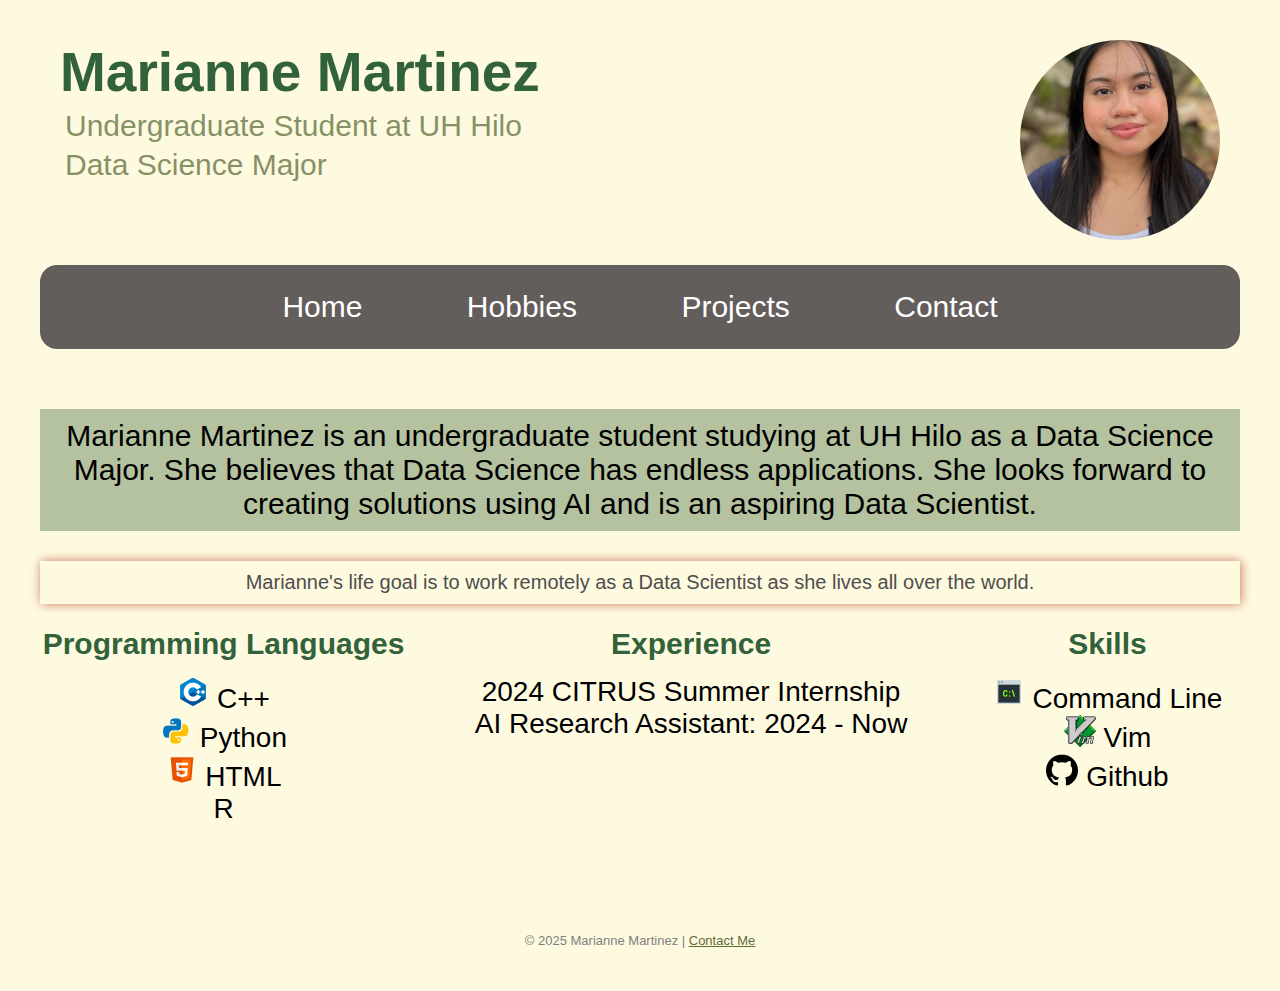
<file: index.html>
<!--
Name: Marianne Martinez
Date: 02/14/2025
-->
<!DOCTYPE html>
<html lang="en">
<head>
    <meta charset="UTF-8">
    <meta name="viewport" content="width=device-width, initial-scale=1">
    <link rel="stylesheet" href="css/styles.css">

    <link rel="icon" type="image/x-icon" href="/images/cat.svg">

    <title>Home Page</title>
</head>

<body>
    <header>
        <h1><img src="images/mari.jpg" alt="Marianne Martinez" class="header-img">Marianne Martinez</h1>

        <p>Undergraduate Student at UH Hilo</p>
        <p>Data Science Major</p>
    </header>

    <nav>
        <ul>
            <li><a href="index.html">Home</a></li>
            <li><a href="hobbies.html">Hobbies</a></li>
            <li><a href="projects.html">Projects</a></li>
            <li><a href="contact.html">Contact</a></li>
        </ul>
    </nav>
    <main>
        <div class="mobile">
            <p class="green-highlight">This website showcases <strong>Marianne Martinez’s education, work experience, and current projects</strong>.</p>

            <p> Marianne Martinez is an undergraduate student studying at UH Hilo as a Data Science Major. She believes that Data Science has endless applications. She looks forward to creating solutions using AI and is an aspiring Data Scientist. </p>
            <br>
            <h3>Programming Languages</h3>
            <ul class="simple-style-list">
                <li>C++</li>
                <li>Python</li>
                <li>HTML</li>
            </ul>

            <br>


            <h3>Experience</h3>
            <ul class="simple-style-list">
                <li>2024 CITRUS Summer Internship</li>
                <li>AI Research Assistant: 2024 - Now</li>
            </ul>

            <br>

            <h3>Skills</h3>
            <ul class="simple-style-list">
                <li>Command Line</li>
                <li>Vim</li>
            </ul>
        </div>

        <div class="tablet-desktop">
            <section>
                <p class="green-highlight"> Marianne Martinez is an undergraduate student studying at UH Hilo as a Data Science Major. She believes that Data Science has endless applications. She looks forward to creating solutions using AI and is an aspiring Data Scientist. </p>
            </section>

            <aside>
                Marianne's life goal is to work remotely as a Data Scientist as she lives all over the world.
            </aside>

            <br>
            <article class="grid">
                <section>
                    <h3>Programming Languages</h3>
                    <ul class="simple-style-list">
                        <li><img src="images/icons8-c++-color-32.png" alt="c++ icon"> C++</li>
                        <li><img src="images/icons8-python-color-32.png" alt="python icon"> Python</li>
                        <li><img src="images/icons8-html-5-color-32.png" alt="html 5 icon"> HTML</li>
                        <li> R</li>
                    </ul>
                </section>

                <section>
                    <h3>Experience</h3>
                    <ul class="simple-style-list">
                        <li>2024 CITRUS Summer Internship</li>
                        <li>AI Research Assistant: 2024 - Now</li>
                    </ul>
                </section>

                <section>
                    <h3>Skills</h3>
                    <ul class="simple-style-list">
                        <li><img src="images/command-line.svg" width="32" height="32" alt="command line icon"> Command Line</li>
                        <li><img src="images/vim.svg" width="32" height="32" alt="vim icon"> Vim</li>
                        <li><img src="images/github.svg" alt="github icon"> Github</li>
                    </ul>
                </section>

            </article>


        </div>
    </main>
    <footer>
        <p>&copy; 2025 Marianne Martinez | <a href="mailto:marianne.martinezk@gmail.com">Contact Me</a></p>
    </footer>

</body>
</html>
</file>
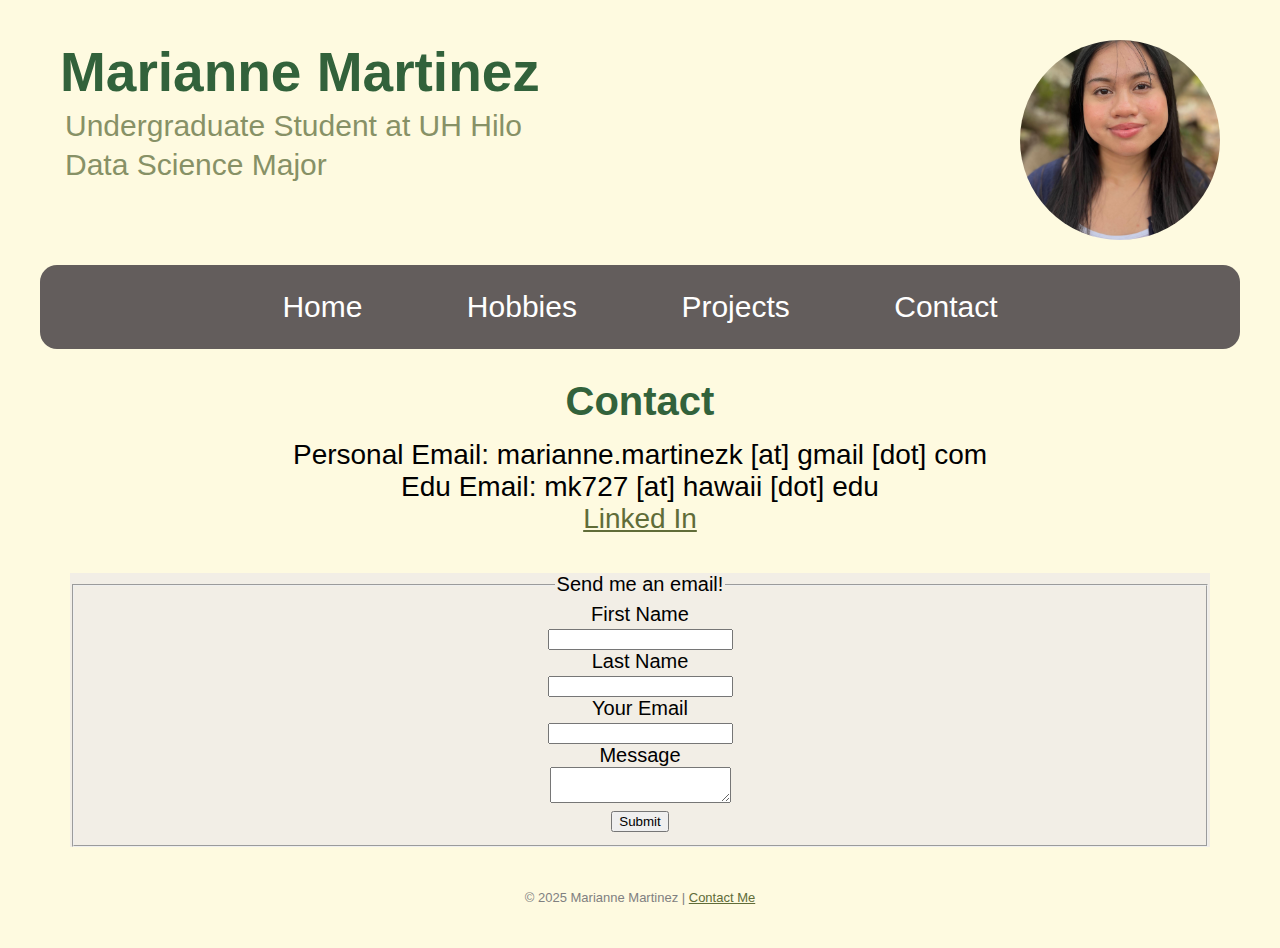
<file: contact.html>
<!DOCTYPE html>
<html lang="en">
  <head>
    <meta charset="UTF-8">
    <meta name="viewport" content="width=device-width, initial-scale=1">
    <link rel="stylesheet" href="css/styles.css">
    <link rel="icon" type="image/x-icon" href="/images/cat.svg">
    <title>Contact</title>
  </head>

  <body>
    <header>
      <h1><img src="images/mari.jpg" alt="Marianne Martinez" class="header-img">Marianne Martinez</h1>

      <p>Undergraduate Student at UH Hilo</p>
      <p>Data Science Major</p>
    </header>

    <nav>
      <ul>
        <li><a href="index.html">Home</a></li>
        <li><a href="hobbies.html">Hobbies</a></li>
        <li><a href="projects.html">Projects</a></li>
        <li><a href="contact.html">Contact</a></li>
      </ul>
    </nav>
    <main>
      <h2>Contact</h2>
      <ul class="simple-style-list">
        <li>Personal Email: marianne.martinezk [at] gmail [dot] com</li>
        <li>Edu Email: mk727 [at] hawaii [dot] edu</li>
        <li><a href="https://www.linkedin.com/in/marianne-martinez-823bab346/">Linked In</a></li>
      </ul>

      <br>

      <div id="email-form">
        <form action="mailto:mk727@hawaii.edu" method="post">
          <fieldset>
            <legend>Send me an email!</legend>
            <label for="fName">First Name</label>

            <br>
            <input type="text" name="fName" id="fName" required>
            <br>

            <label for="lName">Last Name</label>
            <br>
            <input type="text" name="lName" id="lName" required>
            <br>

            <label for="email">Your Email</label>
            <br>
            <input type="email" name="email" id="email" required>
            <br>

            <label for="message">Message</label>

            <br>
            <textarea name="message" id="message" required></textarea>
            <br>
            <input type="submit" id="submit" value="Submit" class="button">

          </fieldset>
        </form>

      </div>


    </main>
    <footer>
      <p>&copy; 2025 Marianne Martinez | <a href="mailto:marianne.martinezk@gmail.com">Contact Me</a></p>
    </footer>
  </body>
</html>
</file>
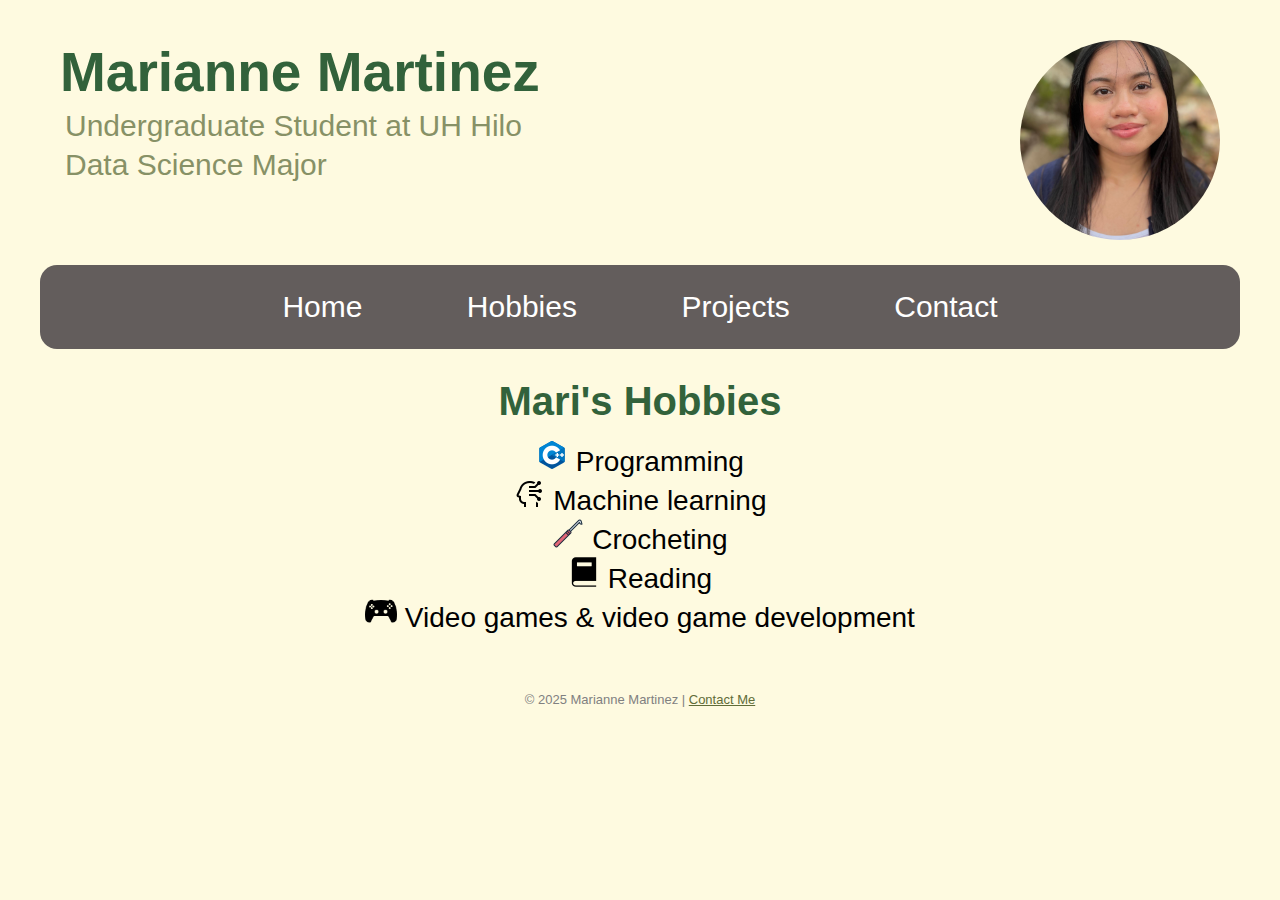
<file: hobbies.html>
<!DOCTYPE html>
<html lang="en">
<head>
    <meta charset="UTF-8">
    <meta name="viewport" content="width=device-width, initial-scale=1">
    <link rel="stylesheet" href="css/styles.css">
    <link rel="icon" type="image/x-icon" href="/images/cat.svg">
    <title>Hobbies</title>
</head>

<body>
    <header>
        <h1><img src="images/mari.jpg" alt="Marianne Martinez" class="header-img">Marianne Martinez</h1>

        <p>Undergraduate Student at UH Hilo</p>
        <p>Data Science Major</p>
    </header>


    <nav>
        <ul>
            <li><a href="index.html">Home</a></li>
            <li><a href="hobbies.html">Hobbies</a></li>
            <li><a href="projects.html">Projects</a></li>
            <li><a href="contact.html">Contact</a></li>
        </ul>
    </nav>
    <main>
        <h2>Mari's Hobbies</h2>
        <ul class="simple-style-list">
            <li><img src="images/icons8-c++-color-32.png"> Programming</li>
            <li><img src="images/icons8-machine-learning-32.png"> Machine learning</li>
            <li><img src="images/icons8-crochet-32.png"> Crocheting</li>
            <li><img src="images/icons8-book-32.png"> Reading</li>
            <li><img src="images/icons8-controller-50.png" width="32" height="32"> Video games & video game development</li>
        </ul>

    </main>
    <footer>
        <p>&copy; 2025 Marianne Martinez | <a href="mailto:marianne.martinezk@gmail.com">Contact Me</a></p>
    </footer>
</body>
</html>
</file>
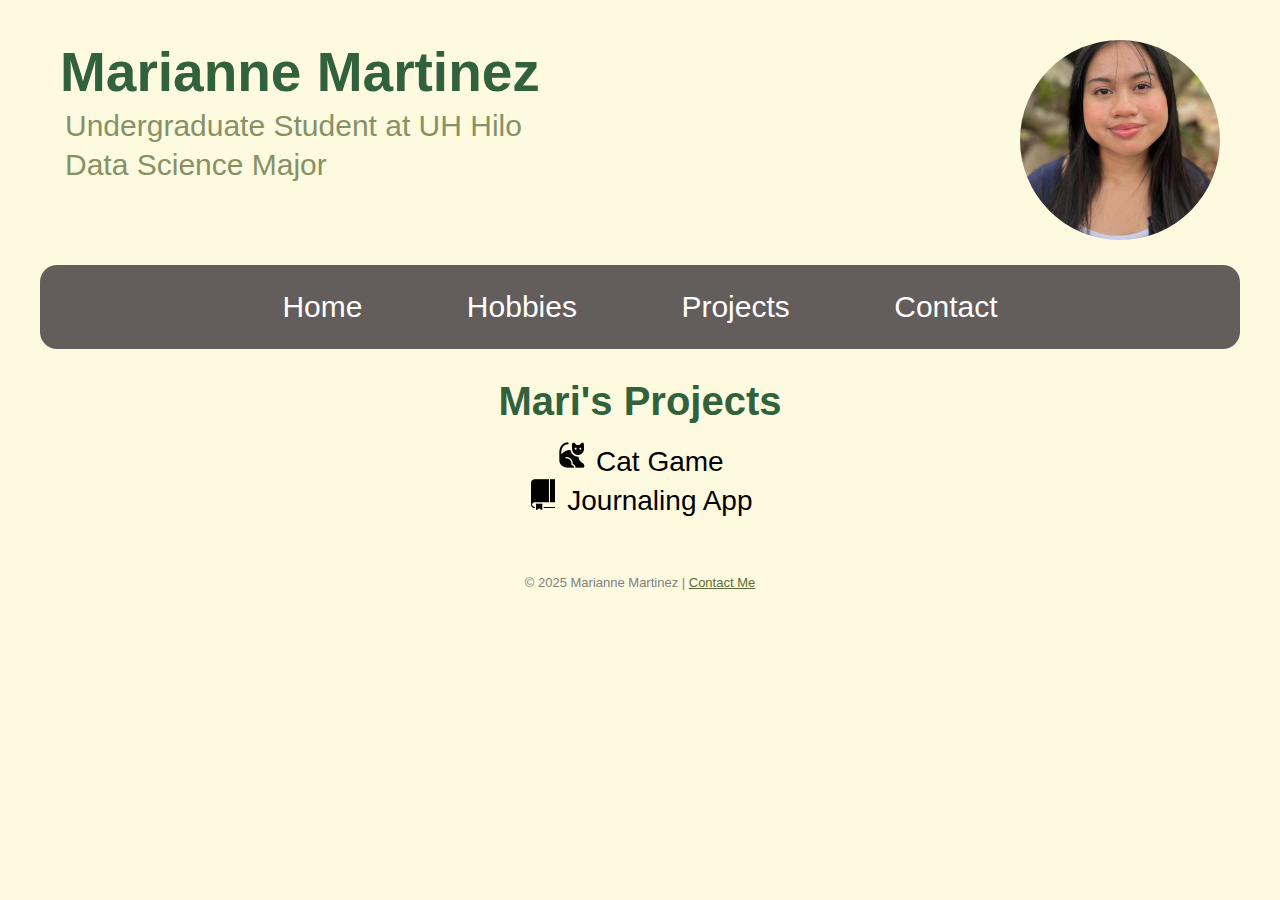
<file: projects.html>
<!DOCTYPE html>
<html lang="en">
  <head>
    <meta charset="UTF-8">
    <meta name="viewport" content="width=device-width, initial-scale=1">
    <link rel="stylesheet" href="css/styles.css">
    <link rel="icon" type="image/x-icon" href="/images/cat.svg">
    <title>Projects</title>
  </head>

  <body>
    <header>
      <h1><img src="images/mari.jpg" alt="Marianne Martinez" class="header-img">Marianne Martinez</h1>

      <p>Undergraduate Student at UH Hilo</p>
      <p>Data Science Major</p>
    </header>

    <nav>
      <ul>
        <li><a href="index.html">Home</a></li>
        <li><a href="hobbies.html">Hobbies</a></li>
        <li><a href="projects.html">Projects</a></li>
        <li><a href="contact.html">Contact</a></li>
      </ul>
    </nav>
    <main>
        <h2>Mari's Projects</h2>
        <ul class="simple-style-list">
          <li><img src="images/icons8-cat-32.png" alt="cat icon"> Cat Game</li>
          <li><img src="images/icons8-journal-50.png" width="32" height="32" alt="journal icon"> Journaling App</li>
        </ul>

    </main>
    <footer>
      <p>&copy; 2025 Marianne Martinez | <a href="mailto:marianne.martinezk@gmail.com">Contact Me</a></p>
    </footer>
  </body>
</html>
</file>
<file: css/styles.css>
/*
CSS Reset
 */


body, header, nav, main, footer, img, h1, h2, h3, ul, li, section, article, aside{
    margin: 0;
    padding: 0;
    border: 0;
}
body, header, nav, main, footer, img, h1, h2, h3 {
    font-family: 'Trebuchet MS', sans-serif;
}

body {
    padding: 0;
}
/*
Headings
 */


header p {
    margin: 5px;
    text-align: left;
    font-size: 25px;
    color:#879166;
}


h1 {
    text-align: left;
}


h1, h2, h3, h4, h5, h6 {
    color: #32623b;
}

body, nav, header, main, footer {
    margin: 20px;
}

body {
    background-color: #fefae0;
    /*font-size: 25px;*/
    text-align: left;
}

b {
    color: #dda15e;
}

body a {
    color: #606c38;
}

main {
    text-align: center;
}



/*
main h2 {
    text-align: center;
    font-size: 50px;
    padding-top: 50px;
}

.hobby-list {
    padding: 20px;
    font-size: 30px;
    list-style-type: circle;
    list-style: inside;
    text-align: center;
}
*/

nav {
    text-decoration: none;
    padding-top: 50px;
}

nav ul {
    display: block;
    background-color: #635d5c;
    border-radius: 17px;
}




nav li a {
    text-decoration: none;
    font-size: 25px;
    color: white;
}

nav li a:hover {
    color: #bfbca6;
}

footer {
    font-size: small;
    text-align: center;
    color: grey;
}

.green-highlight {
    display: block;
    padding: 10px;
    background-color: #b4c29f;
}

#email-form {
    background-color: #f2eee6;
    margin: auto 40px;
}

/*
Style rules for mobile viewport
 */
header {
    /*position: -webkit-sticky; Causes an error, commented out*/
    padding: 10px;
    position: sticky;
    top: 0;
    background-color: #fefae0;
    height: 110px;
}

header h1 {
    font-size: 30px;

}
header p {
    font-size: 19px;
}

.header-img {
    float: right;
    border-radius: 50%;
    width: 170px;
    height: 170px;
    object-fit: cover;
}

nav li {
    list-style-type: none;
    padding: 7px 30px;
    text-align: center;
    border-bottom: 1px solid #fff;
}

nav li:last-child {
    border-bottom: none;
}


main {
    padding-top: 10px;
    font-size: 20px;
}

main h2 {
     font-size: 30px;
 }

aside {
    display: block;
    padding: 10px;
    box-shadow: #c97961 1px 0 10px;
    color: #4f4d4d;
}

.simple-style-list {
    padding: 15px;
    font-size: 20px;
    list-style-type: none;
    text-align: center;
}


/*
Show mobile class, hide tablet-desktop class
 */
.mobile {
    display: block;
}

.tablet-desktop {
    display: none;
}

/*
Media Query for Tablet Viewport
 */

@media screen and (min-width: 630px) {
    .grid {
        text-align: center;
        display: grid;
        grid-template-columns: auto auto;
        grid-gap: 20px;
        padding-bottom: 50px;
    }


    header {
        /*position: -webkit-sticky; Causes an error, commented out*/
        position: static;
        padding: 10px;
        height: 105px;
    }

    header h1 {
       font-size: 40px;
    }

    header p {
        font-size: 25px;
    }

    .header-img {
        float: right;
        border-radius: 50%;
        width: 170px;
        height: 170px;
        object-fit: cover;
    }

    main {
        padding-top: 10px;
    }

    main p {
        font-size: 20px;
    }

    nav {
        text-align: center;
    }
    nav li {
        display: inline-block;
        list-style-type: none;
        padding: 15px 30px;
        border-bottom: none;
    }

    main h2 {
        font-size: 30px;
    }

    main h3 {
        font-size: 25px;
    }

    .simple-style-list {
        padding: 15px;
        font-size: 25px;
    }


    /* Show tablet-desktop class, hide mobile class*/
    .mobile {
        display: none;
    }

    .tablet-desktop {
        display: block;
    }


    footer {
        clear: left;
        padding: 100px;
    }

    #email-form {
        display: block;
        background-color: #f2eee6;
        margin: auto 30px;
    }
}

@media screen and (min-width: 1000px) {
    .grid {
        text-align: center;
        display: grid;
        grid-template-columns: auto auto auto;
        grid-gap: 50px;
        padding-bottom: 50px;
    }

    header {
        /*position: -webkit-sticky; Causes an error, commented out*/
        position: static;
        padding: 20px;
        height: 135px;
    }

    header h1 {
        font-size: 55px;
    }

    header p {
        font-size: 30px;
    }

    .header-img {
        float: right;
        border-radius: 50%;
        width: 200px;
        height: 200px;
        object-fit: cover;
    }

    main {
        padding-top: 10px;
    }

    main h3 {
        font-size: 30px;
    }

    main p {
        font-size: 30px;
    }

    nav {
        text-align: center;
    }
    nav li {
        display: inline-block;
        list-style-type: none;
        padding: 25px 50px;
        border-bottom: none;
    }

    nav li a {
       font-size: 30px;
    }

    main h2 {
        font-size: 40px;
    }

    .simple-style-list {
        padding: 15px;
        font-size: 28px;
    }

    .mobile {
        display: none;
    }

    .tablet-desktop {
        display: block;
    }


    footer {
        clear: left;
        padding: 10px;
    }
}
</file>
